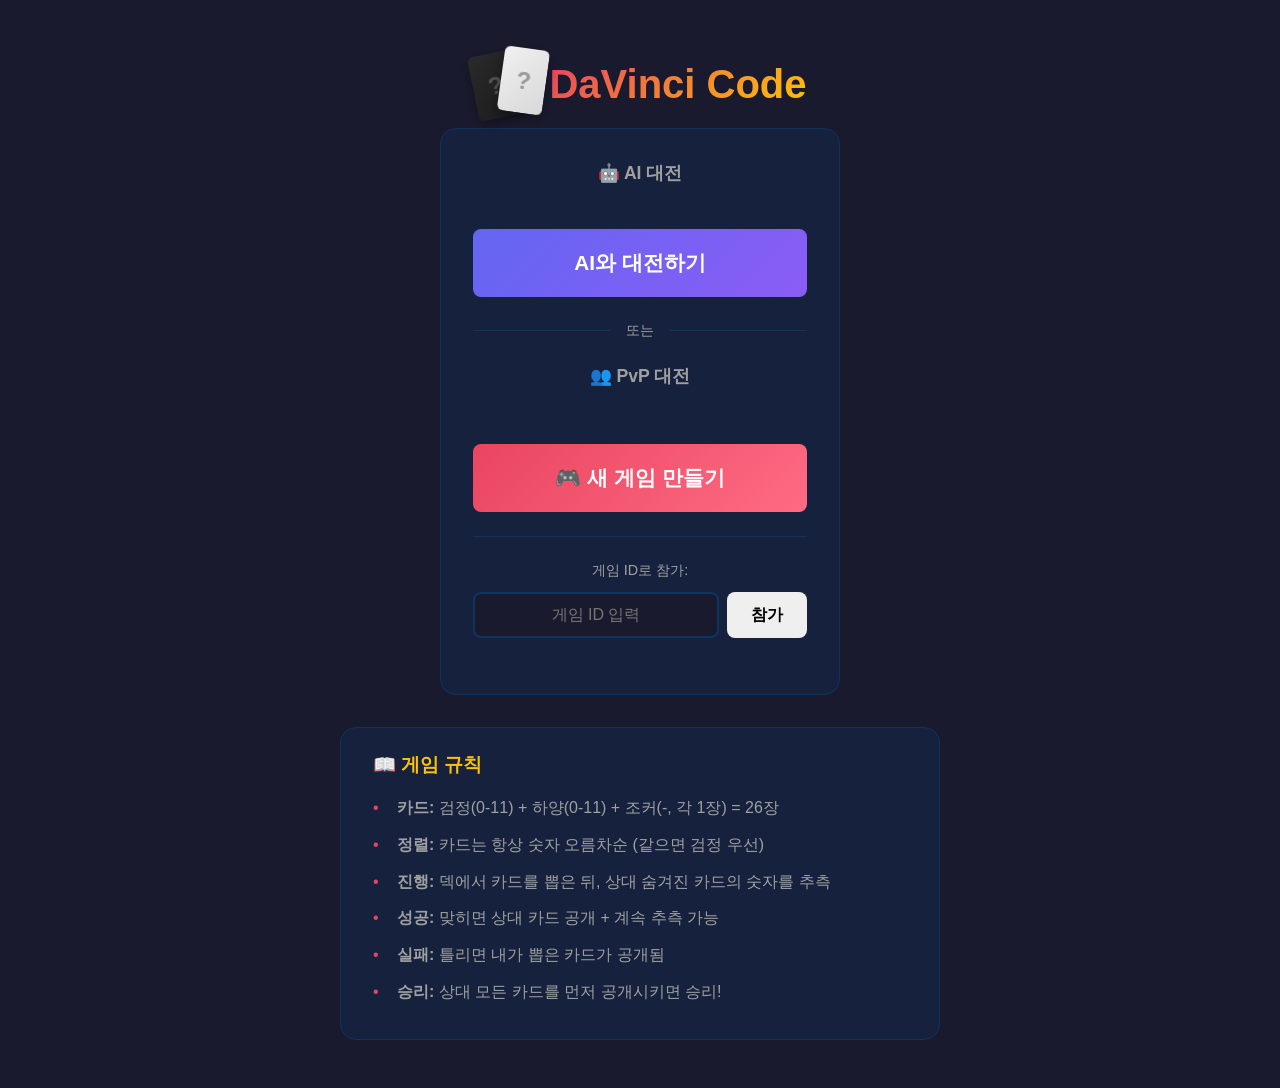
<file: static/index.html>
<!DOCTYPE html>
<html lang="ko">
<head>
    <meta charset="UTF-8">
    <meta name="viewport" content="width=device-width, initial-scale=1.0">
    <title>DaVinci Code</title>
    <link rel="stylesheet" href="/static/style.css?v=8">
</head>
<body>
    <div id="app">
        <!-- 시작 화면 -->
        <div id="start-screen" class="screen">
            <div class="title-area">
                <div class="title-cards">
                    <div class="title-card title-card-black" id="title-card-black">
                        <div class="card-inner">
                            <div class="card-back">?</div>
                            <div class="card-front" id="black-card-value">0</div>
                        </div>
                    </div>
                    <div class="title-card title-card-white" id="title-card-white">
                        <div class="card-inner">
                            <div class="card-back">?</div>
                            <div class="card-front" id="white-card-value">0</div>
                        </div>
                    </div>
                </div>
                <h1>DaVinci Code</h1>
            </div>
            
            <div class="start-options">
                <!-- AI 대전 섹션 -->
                <div class="option-group ai-options">
                    <h2>🤖 AI 대전</h2>
                    <button id="play-vs-ai-btn" class="btn-primary btn-large">AI와 대전하기</button>
                </div>
                
                <div class="option-divider">
                    <span>또는</span>
                </div>
                
                <!-- PvP 섹션 -->
                <div class="option-group pvp-options">
                    <h2>👥 PvP 대전</h2>
                    <button id="create-game-btn" class="btn-primary btn-large">🎮 새 게임 만들기</button>
                    <div class="join-section">
                        <p>게임 ID로 참가:</p>
                        <div class="join-input-group">
                            <input type="text" id="game-id-input" placeholder="게임 ID 입력" maxlength="8">
                            <button id="join-game-btn" class="btn-secondary">참가</button>
                        </div>
                    </div>
                </div>
            </div>
            
            <div class="rules">
                <h3>📖 게임 규칙</h3>
                <ul>
                    <li><strong>카드:</strong> 검정(0-11) + 하양(0-11) + 조커(-, 각 1장) = 26장</li>
                    <li><strong>정렬:</strong> 카드는 항상 숫자 오름차순 (같으면 검정 우선)</li>
                    <li><strong>진행:</strong> 덱에서 카드를 뽑은 뒤, 상대 숨겨진 카드의 숫자를 추측</li>
                    <li><strong>성공:</strong> 맞히면 상대 카드 공개 + 계속 추측 가능</li>
                    <li><strong>실패:</strong> 틀리면 내가 뽑은 카드가 공개됨</li>
                    <li><strong>승리:</strong> 상대 모든 카드를 먼저 공개시키면 승리!</li>
                </ul>
            </div>
        </div>
        
        <!-- 로비/대기 화면 -->
        <div id="lobby-screen" class="screen hidden">
            <div class="lobby-content">
                <h2>🎮 게임 대기 중...</h2>
                <div id="waiting-message" class="waiting-box">
                    <p>상대방을 기다리고 있습니다.</p>
                    <p>게임 ID: <strong id="waiting-game-id">-</strong></p>
                    <p class="hint">이 ID를 상대방에게 공유하세요!</p>
                </div>
                <div class="loading">
                    <span class="spinner"></span>
                </div>
                <button id="cancel-wait-btn" class="btn-secondary">취소</button>
            </div>
        </div>
        
        <!-- 게임 화면 -->
        <div id="game-screen" class="screen hidden">
            <!-- 상태 표시줄 -->
            <div class="status-bar hidden">
                <div class="status-item">
                    <span class="label">페이즈:</span>
                    <span id="phase" class="value phase-badge">-</span>
                </div>
            </div>
            
            <!-- 메시지 영역 -->
            <div id="message-area">
                <div id="message">게임을 시작하세요</div>
            </div>
            
            <!-- 상대방 손패 (상단) -->
            <div class="hand-area opponent-area">
                <h3>🎭 상대방 <span class="card-count"></span></h3>
                <div id="opponent-hand" class="hand"></div>
            </div>
            
            <!-- 중앙 영역: 액션 + 로그 -->
            <div class="middle-area">
                <!-- 액션 영역 -->
                <div id="action-area" class="hidden">
                    <!-- DRAW 액션 -->
                    <div id="draw-action" class="action-panel hidden">
                        <h4>🃏 카드 뽑기</h4>
                        <p class="action-hint">덱에서 원하는 색상의 카드를 클릭하세요</p>
                        <div id="deck-cards" class="deck-cards">
                            <!-- JS에서 카드 생성 -->
                        </div>
                    </div>
                    
                    <!-- JOKER 위치 선택 -->
                    <div id="joker-place-action" class="action-panel hidden">
                        <h4>🃏 조커 위치 선택</h4>
                        <p class="action-hint">조커를 놓을 위치를 클릭하세요 (카드 사이의 슬롯)</p>
                        <div id="joker-slots" class="joker-slots">
                            <!-- JS에서 슬롯 생성 -->
                        </div>
                    </div>
                    
                    <!-- 카드 배치 위치 선택 -->
                    <div id="place-action" class="action-panel hidden">
                        <h4>📍 카드 배치 위치 선택</h4>
                        <p class="action-hint">카드를 놓을 위치를 클릭하세요</p>
                        <div id="place-slots" class="place-slots">
                            <!-- JS에서 슬롯 생성 -->
                        </div>
                    </div>
                    
                    <!-- GUESS 액션 -->
                    <div id="guess-action" class="action-panel hidden">
                        <h4>🔮 카드 추측하기</h4>
                        <p class="action-hint">상대 카드를 클릭하여 선택 후 숫자를 맞춰보세요</p>
                        <div class="guess-inputs">
                            <div class="input-group">
                                <label for="guess-value">숫자:</label>
                                <select id="guess-value"></select>
                            </div>
                            <button id="guess-btn" class="btn-primary" type="button">🎯 추측!</button>
                        </div>
                    </div>
                    
                    <!-- DECISION 액션 -->
                    <div id="decision-action" class="action-panel hidden">
                        <h4>🤔 계속할까요?</h4>
                        <p class="action-hint">맞았습니다! 계속 추측하시겠습니까?</p>
                        <div class="action-buttons">
                            <button id="decision-continue" class="btn-success" type="button">
                                ✅ 계속 추측
                            </button>
                            <button id="decision-stop" class="btn-warning" type="button">
                                🛑 턴 종료
                            </button>
                        </div>
                    </div>
                    
                    <!-- 상대방 턴 표시 -->
                    <div id="waiting-turn" class="action-panel hidden">
                        <h4>🎭 상대방 차례</h4>
                        <div class="loading">
                            <span class="spinner"></span>
                            <span>상대방이 행동 중입니다...</span>
                        </div>
                    </div>
                </div>
            </div>
            
            <!-- 플레이어 손패 (하단) -->
            <div class="hand-area player-area">
                <h3>👤 나 <span class="card-count"></span></h3>
                <div id="player-hand" class="hand"></div>
            </div>
            
            <!-- 게임 종료 오버레이 -->
            <div id="game-over-overlay" class="overlay hidden">
                <div class="overlay-content">
                    <h2 id="game-over-title">게임 종료</h2>
                    <p id="game-over-message">결과</p>
                    <button id="new-game-btn" class="btn-primary" type="button">🔄 새 게임</button>
                </div>
            </div>

        </div>
    </div>
    <script src="/static/game.js?v=14"></script>
</body>
</html>
</file>
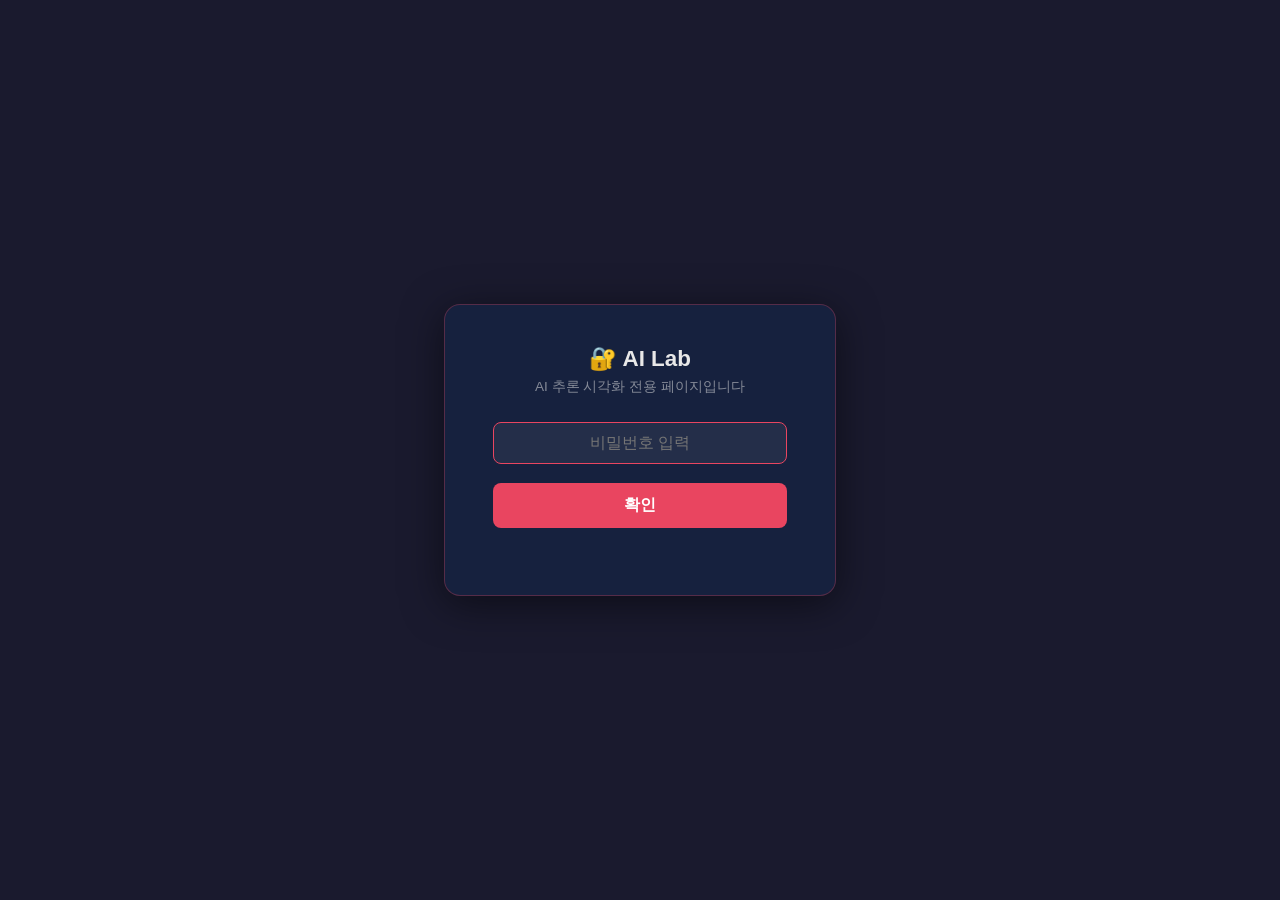
<file: static/ai_game.html>
<!DOCTYPE html>
<html lang="ko">
<head>
    <meta charset="UTF-8">
    <meta name="viewport" content="width=device-width, initial-scale=1.0">
    <title>DaVinci Code — AI Lab</title>
    <link rel="stylesheet" href="/static/style.css?v=8">
    <link rel="stylesheet" href="/static/ai_game.css?v=4">
</head>
<body>

    <!-- 비밀번호 게이트 -->
    <div id="password-gate">
        <div class="password-gate-card">
            <h2>🔐 AI Lab</h2>
            <p>AI 추론 시각화 전용 페이지입니다</p>
            <input
                type="password"
                id="gate-password-input"
                placeholder="비밀번호 입력"
                autocomplete="off"
            >
            <button id="gate-confirm-btn">확인</button>
            <div id="gate-error-msg"></div>
        </div>
    </div>

    <!-- 게임 본체 (비번 확인 전까지 렌더링하지 않음) -->
    <div id="app" class="hidden">
        <!-- 시작 화면 -->
        <div id="start-screen" class="screen">
            <div class="title-area">
                <div class="title-cards">
                    <div class="title-card title-card-black" id="title-card-black">
                        <div class="card-inner">
                            <div class="card-back">?</div>
                            <div class="card-front" id="black-card-value">0</div>
                        </div>
                    </div>
                    <div class="title-card title-card-white" id="title-card-white">
                        <div class="card-inner">
                            <div class="card-back">?</div>
                            <div class="card-front" id="white-card-value">0</div>
                        </div>
                    </div>
                </div>
                <h1>DaVinci Code</h1>
            </div>
            
            <div class="start-options">
                <!-- AI 대전 섹션 -->
                <div class="option-group ai-options">
                    <h2>🤖 AI 대전</h2>
                    <button id="play-vs-ai-btn" class="btn-primary btn-large">AI와 대전하기</button>
                </div>
                
                <div class="option-divider">
                    <span>또는</span>
                </div>
                
                <!-- PvP 섹션 -->
                <div class="option-group pvp-options">
                    <h2>👥 PvP 대전</h2>
                    <button id="create-game-btn" class="btn-primary btn-large">🎮 새 게임 만들기</button>
                    <div class="join-section">
                        <p>게임 ID로 참가:</p>
                        <div class="join-input-group">
                            <input type="text" id="game-id-input" placeholder="게임 ID 입력" maxlength="8">
                            <button id="join-game-btn" class="btn-secondary">참가</button>
                        </div>
                    </div>
                </div>
            </div>
            
            <div class="rules">
                <h3>📖 게임 규칙</h3>
                <ul>
                    <li><strong>카드:</strong> 검정(0-11) + 하양(0-11) + 조커(-, 각 1장) = 26장</li>
                    <li><strong>정렬:</strong> 카드는 항상 숫자 오름차순 (같으면 검정 우선)</li>
                    <li><strong>진행:</strong> 덱에서 카드를 뽑은 뒤, 상대 숨겨진 카드의 숫자를 추측</li>
                    <li><strong>성공:</strong> 맞히면 상대 카드 공개 + 계속 추측 가능</li>
                    <li><strong>실패:</strong> 틀리면 내가 뽑은 카드가 공개됨</li>
                    <li><strong>승리:</strong> 상대 모든 카드를 먼저 공개시키면 승리!</li>
                </ul>
            </div>
        </div>
        
        <!-- 로비/대기 화면 -->
        <div id="lobby-screen" class="screen hidden">
            <div class="lobby-content">
                <h2>🎮 게임 대기 중...</h2>
                <div id="waiting-message" class="waiting-box">
                    <p>상대방을 기다리고 있습니다.</p>
                    <p>게임 ID: <strong id="waiting-game-id">-</strong></p>
                    <p class="hint">이 ID를 상대방에게 공유하세요!</p>
                </div>
                <div class="loading">
                    <span class="spinner"></span>
                </div>
                <button id="cancel-wait-btn" class="btn-secondary">취소</button>
            </div>
        </div>
        
        <!-- 게임 화면 -->
        <div id="game-screen" class="screen hidden">
            <!-- 상태 표시줄 -->
            <div class="status-bar hidden">
                <div class="status-item">
                    <span class="label">페이즈:</span>
                    <span id="phase" class="value phase-badge">-</span>
                </div>
            </div>
            
            <!-- 메시지 영역 -->
            <div id="message-area">
                <div id="message">게임을 시작하세요</div>
            </div>
            
            <!-- 상대방 손패 (상단) -->
            <div class="hand-area opponent-area">
                <h3>🎭 상대방 <span class="card-count"></span></h3>
                <div id="opponent-hand" class="hand"></div>
            </div>
            
            <!-- 중앙 영역: 액션 + 로그 -->
            <div class="middle-area">
                <!-- 액션 영역 -->
                <div id="action-area" class="hidden">
                    <!-- DRAW 액션 -->
                    <div id="draw-action" class="action-panel hidden">
                        <h4>🃏 카드 뽑기</h4>
                        <p class="action-hint">덱에서 원하는 색상의 카드를 클릭하세요</p>
                        <div id="deck-cards" class="deck-cards">
                            <!-- JS에서 카드 생성 -->
                        </div>
                    </div>
                    
                    <!-- JOKER 위치 선택 -->
                    <div id="joker-place-action" class="action-panel hidden">
                        <h4>🃏 조커 위치 선택</h4>
                        <p class="action-hint">조커를 놓을 위치를 클릭하세요 (카드 사이의 슬롯)</p>
                        <div id="joker-slots" class="joker-slots">
                            <!-- JS에서 슬롯 생성 -->
                        </div>
                    </div>
                    
                    <!-- 카드 배치 위치 선택 -->
                    <div id="place-action" class="action-panel hidden">
                        <h4>📍 카드 배치 위치 선택</h4>
                        <p class="action-hint">카드를 놓을 위치를 클릭하세요</p>
                        <div id="place-slots" class="place-slots">
                            <!-- JS에서 슬롯 생성 -->
                        </div>
                    </div>
                    
                    <!-- GUESS 액션 -->
                    <div id="guess-action" class="action-panel hidden">
                        <h4>🔮 카드 추측하기</h4>
                        <p class="action-hint">상대 카드를 클릭하여 선택 후 숫자를 맞춰보세요</p>
                        <div class="guess-inputs">
                            <div class="input-group">
                                <label for="guess-value">숫자:</label>
                                <select id="guess-value"></select>
                            </div>
                            <button id="guess-btn" class="btn-primary" type="button">🎯 추측!</button>
                        </div>
                    </div>
                    
                    <!-- DECISION 액션 -->
                    <div id="decision-action" class="action-panel hidden">
                        <h4>🤔 계속할까요?</h4>
                        <p class="action-hint">맞았습니다! 계속 추측하시겠습니까?</p>
                        <div class="action-buttons">
                            <button id="decision-continue" class="btn-success" type="button">
                                ✅ 계속 추측
                            </button>
                            <button id="decision-stop" class="btn-warning" type="button">
                                🛑 턴 종료
                            </button>
                        </div>
                    </div>
                    
                    <!-- 상대방 턴 표시 -->
                    <div id="waiting-turn" class="action-panel hidden">
                        <h4>🎭 상대방 차례</h4>
                        <div class="loading">
                            <span class="spinner"></span>
                            <span>상대방이 행동 중입니다...</span>
                        </div>
                    </div>
                </div>
            </div>
            
            <!-- 플레이어 손패 (하단) -->
            <div class="hand-area player-area">
                <h3>👤 나 <span class="card-count"></span></h3>
                <div id="player-hand" class="hand"></div>
            </div>
            
            <!-- 게임 종료 오버레이 -->
            <div id="game-over-overlay" class="overlay hidden">
                <div class="overlay-content">
                    <h2 id="game-over-title">게임 종료</h2>
                    <p id="game-over-message">결과</p>
                    <button id="new-game-btn" class="btn-primary" type="button">🔄 새 게임</button>
                </div>
            </div>

            </div>
        </div>
    </div>

    <!-- AI 추론 사이드 패널 (AI 시점 렌더링) -->
    <div id="ai-reasoning-panel" class="hidden">
        <div class="ai-panel-header">
            <span class="ai-brain-icon">🧠</span>
            <span id="ai-panel-title">AI 추론 시점</span>
        </div>
        <div class="ai-panel-body">
            <div class="ai-panel-section">
                <div class="ai-panel-section-label">🤖 AI 자신의 패 (실제 값)</div>
                <div id="ai-panel-ai-hand" class="ai-mini-hand"></div>
            </div>
            <div class="ai-panel-divider"></div>
            <div class="ai-panel-section">
                <div class="ai-panel-section-label-row">
                    <span>👤 상대 패 (AI 시점)</span>
                    <button id="ai-panel-reveal-toggle" type="button">실제 값 보기</button>
                </div>
                <div id="ai-panel-human-hand" class="ai-mini-hand"></div>
            </div>
            <div class="ai-panel-divider"></div>
            <div class="ai-panel-conclusion" id="ai-panel-conclusion"></div>
            <div class="ai-panel-section">
                <div class="ai-panel-section-label">📊 어텐션 스코어</div>
                <div id="ai-panel-scores" class="ai-panel-scores"></div>
            </div>
        </div>
        <div class="ai-panel-footer">
            <button id="ai-reasoning-confirm-btn" type="button">확인</button>
        </div>
    </div>

    <script src="/static/ai_game.js?v=4"></script>
</body>
</html>
</file>
<file: static/style.css>
/* Da Vinci Code Game - CSS */

* {
    margin: 0;
    padding: 0;
    box-sizing: border-box;
}

:root {
    --bg-color: #1a1a2e;
    --bg-secondary: #16213e;
    --bg-tertiary: #0f3460;
    --text-color: #e8e8e8;
    --text-secondary: #a0a0a0;
    --accent-color: #e94560;
    --success-color: #4ecca3;
    --warning-color: #ffc107;
    --info-color: #6366f1;
    --card-black: #2c2c2c;
    --card-white: #f0f0f0;
    --card-border: #888;
}

body {
    font-family: 'Segoe UI', Tahoma, Geneva, Verdana, sans-serif;
    background: var(--bg-color);
    color: var(--text-color);
    min-height: 100vh;
}

#app {
    max-width: 1000px;
    margin: 0 auto;
    padding: 1rem;
}

/* ============== 공통 스타일 ============== */

.hidden {
    display: none !important;
}

.screen {
    animation: fadeIn 0.3s ease;
}

@keyframes fadeIn {
    from { opacity: 0; transform: translateY(10px); }
    to { opacity: 1; transform: translateY(0); }
}

h1, h2, h3, h4 {
    color: var(--text-color);
}

/* 버튼 */
button {
    cursor: pointer;
    border: none;
    border-radius: 8px;
    padding: 0.75rem 1.5rem;
    font-size: 1rem;
    font-weight: 600;
    transition: all 0.2s ease;
}

button:hover:not(:disabled) {
    transform: translateY(-2px);
    box-shadow: 0 4px 12px rgba(0, 0, 0, 0.3);
}

button:active:not(:disabled) {
    transform: translateY(0);
}

button:disabled {
    opacity: 0.4;
    cursor: not-allowed;
    transform: none;
}

.btn-primary {
    background: linear-gradient(135deg, var(--accent-color), #ff6b83);
    color: white;
}

.btn-primary:hover:not(:disabled) {
    box-shadow: 0 4px 15px rgba(233, 69, 96, 0.5);
}

.btn-success {
    background: linear-gradient(135deg, var(--success-color), #6ee7b7);
    color: #1a1a2e;
}

.btn-warning {
    background: linear-gradient(135deg, var(--warning-color), #fde68a);
    color: #1a1a2e;
}

.btn-black {
    background: linear-gradient(145deg, #3c3c3c, #1a1a1a);
    color: white;
    border: 2px solid #555;
}

.btn-black:hover:not(:disabled) {
    background: linear-gradient(145deg, #4a4a4a, #2a2a2a);
}

.btn-white {
    background: linear-gradient(145deg, #ffffff, #e0e0e0);
    color: #222;
    border: 2px solid var(--card-border);
}

.btn-white:hover:not(:disabled) {
    background: linear-gradient(145deg, #fff, #f0f0f0);
}

kbd {
    background: var(--bg-tertiary);
    padding: 0.2rem 0.5rem;
    border-radius: 4px;
    font-size: 0.85rem;
    border: 1px solid #555;
}

/* ============== 시작 화면 ============== */

#start-screen {
    text-align: center;
    padding: 2rem 1rem;
}

/* 타이틀 카드 아이콘 */
.title-area {
    display: flex;
    align-items: center;
    justify-content: center;
    gap: 1rem;
}

.title-cards {
    position: relative;
    width: 60px;
    height: 80px;
}

.title-card {
    position: absolute;
    width: 45px;
    height: 65px;
    border-radius: 6px;
    box-shadow: 0 4px 12px rgba(0, 0, 0, 0.4);
    cursor: pointer;
    perspective: 1000px;
}

.title-card .card-inner {
    position: relative;
    width: 100%;
    height: 100%;
    transition: transform 0.6s;
    transform-style: preserve-3d;
}

.title-card.flipped .card-inner {
    transform: rotateY(180deg);
}

.title-card .card-back,
.title-card .card-front {
    position: absolute;
    width: 100%;
    height: 100%;
    border-radius: 6px;
    display: flex;
    align-items: center;
    justify-content: center;
    font-size: 1.5rem;
    font-weight: bold;
    backface-visibility: hidden;
}

.title-card .card-front {
    transform: rotateY(180deg);
}

.title-card-black {
    transform: rotate(-12deg);
    left: 0;
    top: 5px;
    z-index: 1;
}

.title-card-black .card-back,
.title-card-black .card-front {
    background: linear-gradient(135deg, #2a2a2a, #1a1a1a);
    color: #555;
}

.title-card-black .card-front {
    color: #888;
}

.title-card-white {
    transform: rotate(8deg);
    left: 28px;
    top: 0;
    z-index: 2;
}

.title-card-white .card-back,
.title-card-white .card-front {
    background: linear-gradient(135deg, #f0f0f0, #d8d8d8);
    color: #999;
}

.title-card-white .card-front {
    color: #555;
}

.title-card-black.flipped {
    transform: rotate(-12deg);
}

.title-card-white.flipped {
    transform: rotate(8deg);
}

#start-screen h1 {
    font-size: 2.5rem;
    margin-bottom: 0.5rem;
    background: linear-gradient(135deg, var(--accent-color), var(--warning-color));
    -webkit-background-clip: text;
    -webkit-text-fill-color: transparent;
    background-clip: text;
}

#start-screen h2 {
    font-size: 1.1rem;
    color: var(--text-secondary);
    margin-bottom: 2rem;
}

.start-options {
    background: var(--bg-secondary);
    padding: 2rem;
    border-radius: 16px;
    max-width: 400px;
    margin: 0 auto 2rem;
    border: 1px solid var(--bg-tertiary);
}

.option-group {
    margin-bottom: 1.5rem;
}

.option-group h2 {
    font-size: 1.1rem;
    color: var(--text-secondary);
    margin-bottom: 1rem;
    text-align: center;
}

/* AI 옵션 스타일 */
.ai-options {
    display: flex;
    flex-direction: column;
    gap: 0.75rem;
}

.ai-options .btn-primary {
    background: linear-gradient(135deg, #6366f1, #8b5cf6);
}

.ai-options .btn-primary:hover:not(:disabled) {
    background: linear-gradient(135deg, #5457e5, #7c4dff);
}

/* 구분선 */
.option-divider {
    display: flex;
    align-items: center;
    gap: 1rem;
    margin: 1.5rem 0;
    color: var(--text-secondary);
    font-size: 0.9rem;
}

.option-divider::before,
.option-divider::after {
    content: '';
    flex: 1;
    height: 1px;
    background: var(--bg-tertiary);
}

/* PvP 옵션 스타일 */
.pvp-options {
    display: flex;
    flex-direction: column;
    gap: 1.5rem;
}

.btn-large {
    padding: 1.25rem 2rem;
    font-size: 1.3rem;
}

.join-section {
    border-top: 1px solid var(--bg-tertiary);
    padding-top: 1.5rem;
}

.join-section p {
    color: var(--text-secondary);
    margin-bottom: 0.75rem;
    font-size: 0.9rem;
}

.join-input-group {
    display: flex;
    gap: 0.5rem;
}

.join-input-group input {
    flex: 1;
    padding: 0.75rem 1rem;
    border: 2px solid var(--bg-tertiary);
    border-radius: 8px;
    background: var(--bg-color);
    color: var(--text-color);
    font-size: 1rem;
    text-transform: uppercase;
    letter-spacing: 2px;
    text-align: center;
}

.join-input-group input:focus {
    outline: none;
    border-color: var(--accent-color);
}

.join-input-group input::placeholder {
    text-transform: none;
    letter-spacing: normal;
}

/* 로비/대기 화면 */
#lobby-screen {
    display: flex;
    align-items: center;
    justify-content: center;
    min-height: 80vh;
}

.lobby-content {
    text-align: center;
    background: var(--bg-secondary);
    padding: 3rem;
    border-radius: 20px;
    border: 1px solid var(--bg-tertiary);
}

.lobby-content h2 {
    margin-bottom: 2rem;
    color: var(--warning-color);
}

.waiting-box {
    background: var(--bg-color);
    padding: 2rem;
    border-radius: 12px;
    margin-bottom: 2rem;
}

.waiting-box p {
    margin-bottom: 0.5rem;
}

.waiting-box strong {
    font-size: 1.5rem;
    color: var(--accent-color);
    letter-spacing: 3px;
    font-family: monospace;
}

.waiting-box .hint {
    color: var(--text-secondary);
    font-size: 0.9rem;
    margin-top: 1rem;
}

.option-group > label {
    display: block;
    margin-bottom: 0.75rem;
    font-weight: 600;
    color: var(--text-secondary);
}

.radio-group {
    display: flex;
    gap: 1rem;
    justify-content: center;
}

.radio-label {
    display: flex;
    align-items: center;
    gap: 0.5rem;
    cursor: pointer;
    padding: 0.75rem 1.25rem;
    background: var(--bg-tertiary);
    border-radius: 8px;
    transition: all 0.2s;
    border: 2px solid transparent;
}

.radio-label:hover {
    background: #1a4a7a;
}

.radio-label:has(input:checked) {
    border-color: var(--accent-color);
    background: rgba(233, 69, 96, 0.1);
}

.radio-label input[type="radio"] {
    accent-color: var(--accent-color);
    width: 18px;
    height: 18px;
}

#start-btn {
    width: 100%;
    padding: 1rem;
    font-size: 1.25rem;
}

.rules {
    background: var(--bg-secondary);
    padding: 1.5rem 2rem;
    border-radius: 16px;
    max-width: 600px;
    margin: 0 auto;
    text-align: left;
    border: 1px solid var(--bg-tertiary);
}

.rules h3 {
    margin-bottom: 1rem;
    color: var(--warning-color);
}

.rules ul {
    list-style: none;
    line-height: 1.8;
    color: var(--text-secondary);
}

.rules li {
    margin-bottom: 0.5rem;
    padding-left: 1.5rem;
    position: relative;
}

.rules li::before {
    content: "•";
    position: absolute;
    left: 0;
    color: var(--accent-color);
}

.shortcuts {
    margin-top: 1.5rem;
    padding-top: 1rem;
    border-top: 1px solid var(--bg-tertiary);
}

.shortcuts h4 {
    font-size: 0.9rem;
    color: var(--info-color);
    margin-bottom: 0.5rem;
}

.shortcuts p {
    font-size: 0.85rem;
    color: var(--text-secondary);
    margin-bottom: 0.25rem;
}

/* ============== 게임 화면 ============== */

#game-screen {
    display: flex;
    flex-direction: column;
    gap: 0.75rem;
    min-height: calc(100vh - 2rem);
}

/* 상태 표시줄 */
.status-bar {
    display: flex;
    flex-wrap: wrap;
    gap: 1rem;
    background: var(--bg-secondary);
    padding: 0.75rem 1rem;
    border-radius: 12px;
    border: 1px solid var(--bg-tertiary);
}

.status-item {
    display: flex;
    align-items: center;
    gap: 0.5rem;
}

.status-item .label {
    color: var(--text-secondary);
    font-size: 0.85rem;
}

.status-item .value {
    font-weight: 600;
}

.phase-badge {
    background: var(--info-color);
    color: white;
    padding: 0.2rem 0.6rem;
    border-radius: 4px;
    font-size: 0.85rem;
}

.deck-status {
    margin-left: auto;
    gap: 1rem;
}

.black-text {
    color: #999;
    font-weight: 600;
}

.white-text {
    color: #ddd;
    font-weight: 600;
}

/* 메시지 영역 */
#message-area {
    background: var(--bg-tertiary);
    padding: 1rem 1.5rem;
    border-radius: 12px;
    text-align: center;
    min-height: 50px;
    display: flex;
    align-items: center;
    justify-content: center;
    border: 1px solid rgba(255, 255, 255, 0.1);
}

#message-area.flash {
    animation: messageFlash 0.5s ease;
}

@keyframes messageFlash {
    0%, 100% { background: var(--bg-tertiary); }
    50% { background: rgba(99, 102, 241, 0.3); }
}

#message {
    font-size: 1.1rem;
    line-height: 1.4;
}

/* 손패 영역 */
.hand-area {
    background: var(--bg-secondary);
    padding: 1rem;
    border-radius: 12px;
    border: 1px solid var(--bg-tertiary);
}

.hand-area h3 {
    margin-bottom: 0.75rem;
    font-size: 1rem;
    color: var(--text-secondary);
    display: flex;
    align-items: center;
    gap: 0.5rem;
}

.opponent-area {
    border-left: 4px solid var(--accent-color);
}

.player-area {
    border-left: 4px solid var(--success-color);
}

.hand {
    display: flex;
    flex-wrap: wrap;
    gap: 0.5rem;
    justify-content: center;
    min-height: 90px;
    padding: 0.5rem;
}

/* 카드 스타일 */
.card {
    width: 55px;
    height: 80px;
    border-radius: 8px;
    display: flex;
    flex-direction: column;
    align-items: center;
    justify-content: center;
    font-size: 1.5rem;
    font-weight: bold;
    position: relative;
    transition: all 0.2s ease;
    box-shadow: 0 2px 8px rgba(0, 0, 0, 0.3);
}

.card-black {
    background: linear-gradient(145deg, #3c3c3c, #1a1a1a);
    color: white;
    border-color: linear-gradient(145deg, #3c3c3c, #1a1a1a);
}

.card-white {
    background: linear-gradient(145deg, #ffffff, #d8d8d8);
    color: #222;
    border-color: linear-gradient(145deg, #ffffff, #d8d8d8);
}

.card .position {
    position: absolute;
    top: 3px;
    left: 5px;
    font-size: 0.6rem;
    opacity: 0.6;
    font-weight: normal;
}

.card .value {
    font-size: 1.4rem;
}

/* 숨겨진 카드 */
.card.hidden-card {
    cursor: default;
}

.card.hidden-card.card-black {
    background: repeating-linear-gradient(
        45deg,
        #2a2a2a,
        #2a2a2a 5px,
        #1a1a1a 5px,
        #1a1a1a 10px
    );
}

.card.hidden-card.card-white {
    background: repeating-linear-gradient(
        45deg,
        #e0e0e0,
        #e0e0e0 5px,
        #c8c8c8 5px,
        #c8c8c8 10px
    );
}

.card.hidden-card .value {
    font-size: 1.8rem;
    opacity: 0.5;
}

/* 공개된 카드 */
.card.revealed {
    border: 3px solid var(--accent-color) !important;
    box-shadow: 0 0 15px rgba(233, 69, 96, 0.8), 0 0 30px rgba(233, 69, 96, 0.4) !important;
}

/* 클릭 가능한 카드 */
.card.clickable {
    cursor: pointer;
}

.card.clickable:hover {
    transform: translateY(-5px) scale(1.05);
    box-shadow: 0 8px 20px rgba(233, 69, 96, 0.4);
    border-color: var(--accent-color);
}

.card.selected {
    transform: translateY(-5px);
    border: 3px solid var(--warning-color) !important;
    box-shadow: 0 8px 20px rgba(255, 193, 7, 0.5);
}

/* 새 카드 애니메이션 */
.card.new-card {
    animation: newCardPulse 0.5s ease infinite;
    border-color: var(--info-color);
}

@keyframes newCardPulse {
    0%, 100% { 
        box-shadow: 0 0 10px rgba(99, 102, 241, 0.5);
        transform: scale(1);
    }
    50% { 
        box-shadow: 0 0 20px rgba(99, 102, 241, 0.8);
        transform: scale(1.05);
    }
}

/* 추측 성공 */
.card.guess-success {
    animation: guessSuccess 0.5s ease;
    border-color: var(--success-color);
}

@keyframes guessSuccess {
    0%, 100% { 
        box-shadow: 0 0 10px rgba(78, 204, 163, 0.5);
    }
    50% { 
        box-shadow: 0 0 30px rgba(78, 204, 163, 1);
        transform: scale(1.1);
    }
}

/* 추측 실패 */
.card.guess-fail {
    animation: guessFail 0.5s ease;
    border-color: var(--accent-color);
}

@keyframes guessFail {
    0%, 100% { 
        box-shadow: 0 0 10px rgba(233, 69, 96, 0.5);
    }
    25%, 75% {
        transform: translateX(-5px);
    }
    50% { 
        box-shadow: 0 0 30px rgba(233, 69, 96, 1);
        transform: translateX(5px);
    }
}

/* 중앙 영역 */
.middle-area {
    display: flex;
    gap: 1rem;
    min-height: 180px;
}

/* 액션 영역 */
#action-area {
    flex: 1;
    display: flex;
    align-items: center;
    justify-content: center;
}

.action-panel {
    background: var(--bg-secondary);
    padding: 1.5rem;
    border-radius: 16px;
    text-align: center;
    width: 100%;
    min-height: 200px;
    border: 2px solid var(--bg-tertiary);
    display: flex;
    flex-direction: column;
    justify-content: center;
}

.action-panel h4 {
    margin-bottom: 0.5rem;
    font-size: 1.1rem;
    color: var(--warning-color);
}

.action-hint {
    color: var(--text-secondary);
    font-size: 0.9rem;
    margin-bottom: 1rem;
}

/* 덱 카드 영역 */
.deck-cards {
    display: flex;
    flex-wrap: wrap;
    gap: 8px;
    justify-content: center;
    padding: 1rem;
    background: rgba(0, 0, 0, 0.2);
    border-radius: 12px;
    max-width: 540px;  /* 9개씩 한 줄 (45px * 9 + gap * 8 + padding) */
    margin: 0 auto;
}

.deck-card {
    width: 45px;
    height: 65px;
    border-radius: 6px;
    display: flex;
    align-items: center;
    justify-content: center;
    cursor: pointer;
    transition: all 0.2s ease;
    box-shadow: 0 2px 6px rgba(0, 0, 0, 0.3);
}

.deck-card-black {
    background: repeating-linear-gradient(
        45deg,
        #2a2a2a,
        #2a2a2a 4px,
        #1a1a1a 4px,
        #1a1a1a 8px
    );
}

.deck-card-white {
    background: repeating-linear-gradient(
        45deg,
        #e8e8e8,
        #e8e8e8 4px,
        #d0d0d0 4px,
        #d0d0d0 8px
    );
}

.deck-card-back {
    font-size: 1.2rem;
    font-weight: bold;
    opacity: 0.5;
}

.deck-card-black .deck-card-back {
    color: #666;
}

.deck-card-white .deck-card-back {
    color: #888;
}

.deck-card:hover {
    transform: translateY(-8px) scale(1.1);
    box-shadow: 0 8px 20px rgba(0, 0, 0, 0.5);
    z-index: 10;
}

.deck-card-black:hover {
    border: 2px solid #666;
    box-shadow: 0 8px 20px rgba(50, 50, 50, 0.8);
}

.deck-card-white:hover {
    border: 2px solid #aaa;
    box-shadow: 0 8px 20px rgba(200, 200, 200, 0.8);
}

.action-buttons {
    display: flex;
    gap: 1rem;
    justify-content: center;
    flex-wrap: wrap;
}

.action-buttons button {
    min-width: 140px;
    padding: 1rem 1.5rem;
}

.guess-inputs {
    display: flex;
    gap: 0.75rem;
    align-items: center;
    justify-content: center;
    flex-wrap: wrap;
}

.input-group {
    display: flex;
    align-items: center;
    gap: 0.5rem;
}

.input-group label {
    color: var(--text-secondary);
    font-size: 0.9rem;
}

/* 선택된 카드 표시 */
.selected-card-display {
    padding: 0.6rem 1rem;
    border-radius: 8px;
    border: 2px solid var(--card-border);
    background: var(--bg-tertiary);
    color: var(--text-secondary);
    font-size: 1rem;
    min-width: 120px;
    text-align: center;
    display: inline-block;
}

.selected-card-display.has-selection {
    border-color: var(--accent-color);
    color: var(--accent-color);
    background: rgba(78, 204, 163, 0.1);
    font-weight: 600;
}

.input-group select {
    padding: 0.6rem 1rem;
    border-radius: 8px;
    border: 2px solid var(--card-border);
    background: var(--bg-tertiary);
    color: var(--text-color);
    font-size: 1rem;
    min-width: 110px;
    cursor: pointer;
}

.input-group select:focus {
    outline: none;
    border-color: var(--accent-color);
}

#guess-btn {
    padding: 0.6rem 1.5rem;
}

/* 상대방 턴 */
#ai-turn {
    border-color: var(--info-color);
}

#ai-turn h4 {
    color: var(--info-color);
}

.loading {
    display: flex;
    align-items: center;
    justify-content: center;
    gap: 0.75rem;
    color: var(--text-secondary);
    padding: 1rem;
}

.spinner {
    width: 24px;
    height: 24px;
    border: 3px solid var(--bg-tertiary);
    border-top-color: var(--info-color);
    border-radius: 50%;
    animation: spin 1s linear infinite;
}

@keyframes spin {
    to { transform: rotate(360deg); }
}

/* 로그 영역 */
.log-area {
    width: 250px;
    background: var(--bg-secondary);
    border-radius: 12px;
    padding: 1rem;
    border: 1px solid var(--bg-tertiary);
    display: flex;
    flex-direction: column;
}

.log-area h4 {
    font-size: 0.9rem;
    color: var(--text-secondary);
    margin-bottom: 0.75rem;
}

#action-log {
    list-style: none;
    font-size: 0.85rem;
    color: var(--text-secondary);
    overflow-y: auto;
    flex: 1;
    max-height: 120px;
}

#action-log li {
    padding: 0.3rem 0;
    border-bottom: 1px solid rgba(255, 255, 255, 0.05);
}

#action-log li:last-child {
    border-bottom: none;
    color: var(--text-color);
}

/* 게임 종료 오버레이 */
.overlay {
    position: fixed;
    top: 0;
    left: 0;
    right: 0;
    bottom: 0;
    background: rgba(0, 0, 0, 0.85);
    display: flex;
    align-items: center;
    justify-content: center;
    z-index: 100;
}

.overlay-content {
    background: var(--bg-secondary);
    padding: 3rem;
    border-radius: 24px;
    text-align: center;
    max-width: 400px;
    animation: scaleIn 0.3s ease;
    border: 2px solid var(--bg-tertiary);
}

@keyframes scaleIn {
    from { transform: scale(0.8); opacity: 0; }
    to { transform: scale(1); opacity: 1; }
}

#game-over-title {
    font-size: 2.5rem;
    margin-bottom: 1rem;
}

#game-over-message {
    font-size: 1.1rem;
    color: var(--text-secondary);
    margin-bottom: 2rem;
    line-height: 1.5;
}

.overlay-content .btn-primary {
    padding: 1rem 2.5rem;
    font-size: 1.1rem;
}

/* ============== 반응형 ============== */

@media (max-width: 768px) {
    #start-screen h1 {
        font-size: 2rem;
    }
    
    .card {
        width: 45px;
        height: 65px;
        font-size: 1.2rem;
    }
    
    .card .value {
        font-size: 1.1rem;
    }
    
    .middle-area {
        flex-direction: column;
    }
    
    .log-area {
        width: 100%;
    }
    
    .action-buttons {
        flex-direction: column;
    }
    
    .action-buttons button {
        width: 100%;
    }
    
    .guess-inputs {
        flex-direction: column;
        align-items: stretch;
    }
    
    .input-group {
        justify-content: space-between;
    }
    
    .input-group select {
        flex: 1;
    }
    
    #guess-btn {
        width: 100%;
        margin-top: 0.5rem;
    }
    
    .status-bar {
        flex-direction: column;
        gap: 0.5rem;
    }
    
    .deck-status {
        margin-left: 0;
    }
}
/* ============== 상대방 액션 팝업 ============== */

.ai-action-popup {
    position: fixed;
    top: 50%;
    left: 50%;
    transform: translate(-50%, -50%);
    background: linear-gradient(135deg, #1e3a5f, #16213e);
    border: 3px solid var(--info-color);
    border-radius: 16px;
    padding: 1.5rem 2.5rem;
    z-index: 1000;
    font-size: 1.4rem;
    font-weight: bold;
    color: #fff;
    text-align: center;
    box-shadow: 0 10px 40px rgba(0, 0, 0, 0.6), 0 0 20px rgba(99, 102, 241, 0.3);
    animation: popupSlideIn 0.4s cubic-bezier(0.34, 1.56, 0.64, 1);
    min-width: 300px;
}

.ai-action-popup .emoji {
    font-size: 2rem;
    margin-right: 0.5rem;
}

.ai-action-popup.fade-out {
    animation: popupFadeOut 0.5s ease forwards;
}

@keyframes popupSlideIn {
    from {
        opacity: 0;
        transform: translate(-50%, -50%) scale(0.5);
    }
    to {
        opacity: 1;
        transform: translate(-50%, -50%) scale(1);
    }
}

@keyframes popupFadeOut {
    to {
        opacity: 0;
        transform: translate(-50%, -50%) scale(0.8);
    }
}

/* 상대방 추측 성공/실패 강조 */
.card.guess-success {
    animation: guessSuccessAnim 2s ease;
}

.card.guess-fail {
    animation: guessFailAnim 2s ease;
}

@keyframes guessSuccessAnim {
    0%, 100% { box-shadow: 0 0 5px rgba(78, 204, 163, 0.3); }
    25%, 75% { box-shadow: 0 0 30px rgba(78, 204, 163, 0.9), 0 0 60px rgba(78, 204, 163, 0.5); transform: scale(1.1); }
}

@keyframes guessFailAnim {
    0%, 100% { box-shadow: 0 0 5px rgba(233, 69, 96, 0.3); }
    25%, 75% { box-shadow: 0 0 30px rgba(233, 69, 96, 0.9), 0 0 60px rgba(233, 69, 96, 0.5); transform: scale(1.05); }
    10%, 30%, 50% { transform: translateX(-5px) scale(1.05); }
    20%, 40% { transform: translateX(5px) scale(1.05); }
}

/* 새 카드 강조 */
.card.new-card {
    animation: newCardAnim 2s ease;
}

@keyframes newCardAnim {
    0% { box-shadow: 0 0 0 rgba(99, 102, 241, 0); transform: scale(0.8); }
    30% { box-shadow: 0 0 30px rgba(99, 102, 241, 0.8); transform: scale(1.15); }
    100% { box-shadow: 0 0 5px rgba(99, 102, 241, 0.3); transform: scale(1); }
}

/* 뽑은 카드 지속 하이라이트 (추측까지 유지) - 흔들림 효과 */
.card.drawn-card {
    box-shadow: 0 0 25px rgba(99, 102, 241, 0.9), 0 0 50px rgba(99, 102, 241, 0.5);
    border: 3px solid #6366f1 !important;
    animation: drawnCardShake 0.5s ease-in-out infinite;
    z-index: 10;
}

@keyframes drawnCardShake {
    0%, 100% { 
        transform: rotate(-2deg) scale(1.05); 
    }
    50% { 
        transform: rotate(2deg) scale(1.05); 
    }
}

/* 틀려서 공개된 카드 (빨간색 테두리) */
.card.newly-revealed {
    box-shadow: 0 0 25px rgba(233, 69, 96, 0.9), 0 0 50px rgba(233, 69, 96, 0.5) !important;
    border: 3px solid var(--accent-color) !important;
    animation: revealedPulse 1s ease-in-out infinite !important;
}

/* AI가 맞게 지목한 카드 (초록색 테두리) */
.card.guessed-correct {
    box-shadow: 0 0 25px rgba(76, 175, 80, 0.9), 0 0 50px rgba(76, 175, 80, 0.5) !important;
    border: 3px solid #4CAF50 !important;
    animation: correctPulse 0.5s ease-in-out infinite !important;
}

@keyframes correctPulse {
    0%, 100% { 
        box-shadow: 0 0 25px rgba(76, 175, 80, 0.9), 0 0 50px rgba(76, 175, 80, 0.5);
    }
    50% { 
        box-shadow: 0 0 35px rgba(76, 175, 80, 1), 0 0 70px rgba(76, 175, 80, 0.7);
    }
}

/* AI가 틀리게 지목한 카드 (노란색 테두리) */
.card.guessed-wrong {
    box-shadow: 0 0 25px rgba(255, 193, 7, 0.9), 0 0 50px rgba(255, 193, 7, 0.5) !important;
    border: 3px solid #FFC107 !important;
    animation: wrongGuessPulse 0.5s ease-in-out infinite !important;
}

@keyframes wrongGuessPulse {
    0%, 100% { 
        box-shadow: 0 0 25px rgba(255, 193, 7, 0.9), 0 0 50px rgba(255, 193, 7, 0.5);
    }
    50% { 
        box-shadow: 0 0 35px rgba(255, 193, 7, 1), 0 0 70px rgba(255, 193, 7, 0.7);
    }
}

/* 내가 틀리게 유추한 상대 카드 (빨간색 진동) */
.card.guess-failed {
    box-shadow: 0 0 25px rgba(233, 69, 96, 0.9), 0 0 50px rgba(233, 69, 96, 0.5) !important;
    border: 3px solid #E94560 !important;
    animation: failShake 0.8s ease-in-out !important;
}

@keyframes failShake {
    0%, 100% { 
        transform: translateX(0);
        box-shadow: 0 0 25px rgba(233, 69, 96, 0.9), 0 0 50px rgba(233, 69, 96, 0.5);
    }
    15%, 45%, 75% { 
        transform: translateX(-8px);
        box-shadow: 0 0 35px rgba(233, 69, 96, 1), 0 0 70px rgba(233, 69, 96, 0.7);
    }
    30%, 60%, 90% { 
        transform: translateX(8px);
        box-shadow: 0 0 35px rgba(233, 69, 96, 1), 0 0 70px rgba(233, 69, 96, 0.7);
    }
}

@keyframes revealedPulse {
    0%, 100% { 
        box-shadow: 0 0 25px rgba(233, 69, 96, 0.9), 0 0 50px rgba(233, 69, 96, 0.5);
    }
    50% { 
        box-shadow: 0 0 35px rgba(233, 69, 96, 1), 0 0 70px rgba(233, 69, 96, 0.7);
    }
}

/* 카드 뒤집기 애니메이션 */
.card.flipping {
    animation: cardFlip 0.6s ease-in-out forwards !important;
    transform-style: preserve-3d;
    border: 3px solid var(--accent-color) !important;
    box-shadow: 0 0 15px rgba(233, 69, 96, 0.8), 0 0 30px rgba(233, 69, 96, 0.4) !important;
}

@keyframes cardFlip {
    0% {
        transform: rotateY(0deg);
    }
    50% {
        transform: rotateY(90deg);
    }
    100% {
        transform: rotateY(0deg);
    }
}

/* 뒤집기 완료 후 공개 하이라이트 */
.card.just-revealed {
    animation: revealGlow 1s ease-out forwards !important;
    border: 3px solid var(--accent-color) !important;
}

@keyframes revealGlow {
    0% {
        box-shadow: 0 0 30px rgba(233, 69, 96, 1), 0 0 60px rgba(233, 69, 96, 0.8);
        transform: scale(1.1);
    }
    100% {
        box-shadow: 0 0 15px rgba(233, 69, 96, 0.8), 0 0 30px rgba(233, 69, 96, 0.4);
        transform: scale(1);
    }
}

/* ============== 조커 위치 선택 ============== */

.joker-slots {
    display: flex;
    align-items: center;
    justify-content: center;
    gap: 4px;
    padding: 1rem;
    background: rgba(0, 0, 0, 0.2);
    border-radius: 12px;
    overflow-x: auto;
    max-width: 100%;
}

.joker-slot {
    width: 40px;
    height: 70px;
    border: 3px dashed var(--warning-color);
    border-radius: 8px;
    display: flex;
    flex-direction: column;
    align-items: center;
    justify-content: center;
    cursor: pointer;
    transition: all 0.2s ease;
    background: rgba(255, 193, 7, 0.1);
    flex-shrink: 0;
}

.joker-slot:hover {
    background: rgba(255, 193, 7, 0.3);
    transform: scale(1.1);
    box-shadow: 0 0 15px rgba(255, 193, 7, 0.5);
}

.joker-slot .slot-label {
    font-size: 0.7rem;
    color: var(--text-secondary);
    margin-bottom: 2px;
}

.joker-slot .slot-icon {
    font-size: 1.2rem;
}

.joker-preview-card {
    width: 45px;
    height: 65px;
    border-radius: 6px;
    display: flex;
    align-items: center;
    justify-content: center;
    font-weight: bold;
    flex-shrink: 0;
    opacity: 0.7;
}

.joker-preview-card.card-black {
    background: var(--card-black);
    color: var(--card-white);
    border: 2px solid #555;
}

.joker-preview-card.card-white {
    background: var(--card-white);
    color: var(--card-black);
    border: 2px solid #888;
}

.joker-preview-card .value {
    font-size: 1.3rem;
}

/* ============== Place Slots (카드 배치) ============== */

.place-slots {
    display: flex;
    gap: 8px;
    flex-wrap: wrap;
    justify-content: center;
    align-items: center;
    padding: 1rem;
}

.place-slot {
    width: 40px;
    height: 60px;
    border: 2px dashed var(--success-color);
    border-radius: 6px;
    display: flex;
    align-items: center;
    justify-content: center;
    cursor: pointer;
    transition: all 0.2s ease;
    background: rgba(78, 204, 163, 0.1);
    flex-shrink: 0;
    font-weight: bold;
    color: var(--success-color);
}

.place-slot:hover {
    background: rgba(78, 204, 163, 0.3);
    transform: scale(1.1);
    box-shadow: 0 0 15px rgba(78, 204, 163, 0.5);
}

.place-preview-card {
    width: 45px;
    height: 65px;
    border-radius: 6px;
    display: flex;
    align-items: center;
    justify-content: center;
    font-weight: bold;
    flex-shrink: 0;
    opacity: 0.7;
}

.place-preview-card.card-black {
    background: var(--card-black);
    color: var(--card-white);
    border: 2px solid #555;
}

.place-preview-card.card-white {
    background: var(--card-white);
    color: var(--card-black);
    border: 2px solid #888;
}

/* 뽑은 카드 미리보기 */
.drawn-card-preview {
    width: 55px;
    height: 75px;
    border-radius: 8px;
    display: flex;
    flex-direction: column;
    align-items: center;
    justify-content: center;
    font-weight: bold;
    flex-shrink: 0;
    box-shadow: 0 0 20px rgba(99, 102, 241, 0.8);
    border: 3px solid #6366f1 !important;
    animation: drawnCardShake 0.5s ease-in-out infinite;
}

.drawn-card-preview .label {
    font-size: 0.6rem;
    opacity: 0.8;
    margin-bottom: 2px;
}

.drawn-card-preview .value {
    font-size: 1.5rem;
}

.drawn-card-preview.card-black {
    background: var(--card-black);
    color: var(--card-white);
}

.drawn-card-preview.card-white {
    background: var(--card-white);
    color: var(--card-black);
}

/* 구분선 */
.place-separator {
    display: flex;
    align-items: center;
    justify-content: center;
    font-size: 1.5rem;
    color: var(--success-color);
    padding: 0 0.5rem;
    opacity: 0.8;
}
</file>
<file: static/ai_game.css>
/* ============== AI 추론 사이드 패널 (ai_game.html 전용) ============== */

#ai-reasoning-panel {
    position: fixed;
    right: 0;
    top: 50%;
    transform: translateY(-50%);
    width: 300px;
    transition: width 0.2s ease;
    max-height: 90vh;
    background: rgba(10, 10, 30, 0.97);
    border: 1.5px solid rgba(233, 69, 96, 0.4);
    border-right: none;
    border-radius: 16px 0 0 16px;
    z-index: 900;
    display: flex;
    flex-direction: column;
    box-shadow: -4px 0 40px rgba(0, 0, 0, 0.6);
    animation: panelSlideIn 0.25s ease;
    overflow: hidden;
}

#ai-reasoning-panel.hidden {
    display: none;
}

@keyframes panelSlideIn {
    from { transform: translateY(-50%) translateX(40px); opacity: 0; }
    to   { transform: translateY(-50%) translateX(0);    opacity: 1; }
}

.ai-panel-header {
    padding: 0.8rem 1.1rem;
    border-bottom: 1px solid rgba(233, 69, 96, 0.2);
    display: flex;
    align-items: center;
    gap: 0.5rem;
    font-size: 0.9rem;
    color: #e0e0e0;
    font-weight: 600;
    flex-shrink: 0;
}

.ai-brain-icon {
    font-size: 1.1rem;
    display: inline-block;
    animation: brainPulse 0.5s ease-in-out infinite alternate;
}

@keyframes brainPulse {
    from { transform: scale(1);   }
    to   { transform: scale(1.3); }
}

.ai-panel-body {
    flex: 1;
    overflow-y: auto;
    padding: 0.8rem 0.9rem;
    display: flex;
    flex-direction: column;
    gap: 0.8rem;
}

.ai-panel-section {
    display: flex;
    flex-direction: column;
    gap: 0.4rem;
}

.ai-panel-section-label {
    font-size: 0.68rem;
    color: rgba(224, 224, 224, 0.5);
    letter-spacing: 0.04em;
    text-transform: uppercase;
}

.ai-panel-section-label-row {
    display: flex;
    align-items: center;
    justify-content: space-between;
    gap: 0.4rem;
    font-size: 0.68rem;
    color: rgba(224, 224, 224, 0.5);
    letter-spacing: 0.04em;
    text-transform: uppercase;
}

#ai-panel-reveal-toggle {
    font-size: 0.62rem;
    padding: 0.18rem 0.55rem;
    border-radius: 10px;
    border: 1px solid rgba(255, 193, 7, 0.4);
    background: rgba(255, 193, 7, 0.08);
    color: rgba(255, 193, 7, 0.85);
    cursor: pointer;
    letter-spacing: 0;
    text-transform: none;
    transition: background 0.15s;
    white-space: nowrap;
}

#ai-panel-reveal-toggle:hover  { background: rgba(255, 193, 7, 0.22); }
#ai-panel-reveal-toggle.active { background: rgba(255, 193, 7, 0.3); color: #ffc107; border-color: #ffc107; }

.ai-mini-hand {
    display: flex;
    flex-wrap: nowrap;
    gap: 3px;
}

.ai-mini-card {
    width: var(--mini-card-w, 34px);
    height: var(--mini-card-h, 50px);
    border-radius: 5px;
    display: flex;
    flex-direction: column;
    align-items: center;
    justify-content: center;
    font-weight: 700;
    position: relative;
    border: 1.5px solid rgba(255, 255, 255, 0.08);
    transition: box-shadow 0.2s;
}

.ai-mini-card.mini-black { background: #1e1e1e; color: #e0e0e0; }
.ai-mini-card.mini-white { background: #e8e8e8; color: #1a1a1a; }

.ai-mini-card .mini-pos {
    font-size: 0.54rem;
    opacity: 0.45;
    line-height: 1;
}

.ai-mini-card .mini-val {
    font-size: var(--mini-val-size, 1rem);
    font-weight: 800;
    line-height: 1;
}

.ai-mini-card.mini-hidden .mini-val { opacity: 0.2; }

.ai-mini-card.mini-attention {
    box-shadow: 0 0 0 2px rgba(255, 193, 7, 0.85), 0 0 10px rgba(255, 193, 7, 0.4);
}

.ai-mini-card.mini-target {
    box-shadow: 0 0 0 2px #e94560, 0 0 14px rgba(233, 69, 96, 0.8);
    animation: miniTargetPulse 0.5s ease-in-out infinite alternate;
}

@keyframes miniTargetPulse {
    from { box-shadow: 0 0 0 2px #e94560, 0 0  8px rgba(233, 69, 96, 0.6); }
    to   { box-shadow: 0 0 0 3px #ff1a40, 0 0 20px rgba(255, 26, 64, 0.9); }
}

.ai-panel-divider {
    height: 1px;
    background: rgba(255, 255, 255, 0.07);
    margin: 0.2rem 0;
}

.ai-panel-conclusion {
    background: rgba(233, 69, 96, 0.1);
    border: 1px solid rgba(233, 69, 96, 0.3);
    border-radius: 8px;
    padding: 0.55rem 0.75rem;
    font-size: 0.88rem;
    color: #e94560;
    font-weight: 600;
    text-align: center;
    line-height: 1.4;
}

.ai-panel-scores { display: flex; flex-direction: column; gap: 0.5rem; }

.ai-scores-narrative {
    font-size: 0.75rem;
    color: #ffe082;
    background: rgba(255, 224, 130, 0.08);
    border-left: 2px solid #ffc107;
    padding: 0.4rem 0.5rem;
    border-radius: 0 4px 4px 0;
    line-height: 1.45;
    word-break: keep-all;
}

.ai-scores-header {
    font-size: 0.67rem;
    color: rgba(255,255,255,0.45);
    font-style: italic;
    margin-bottom: 0.1rem;
}

.ai-score-row {
    display: flex;
    flex-direction: column;
    gap: 3px;
    font-size: 0.74rem;
    color: #e0e0e0;
}

.ai-score-top {
    display: flex;
    align-items: center;
    gap: 0.35rem;
}

.ai-score-label {
    flex: 1;
    white-space: nowrap;
    overflow: hidden;
    text-overflow: ellipsis;
}

.ai-score-target-mark {
    font-size: 0.65rem;
    color: #e94560;
    flex-shrink: 0;
    font-weight: bold;
}

.ai-score-bar-bg {
    height: 5px;
    background: rgba(255, 255, 255, 0.08);
    border-radius: 3px;
    overflow: hidden;
}

.ai-score-bar-fill {
    height: 100%;
    border-radius: 3px;
    background: linear-gradient(90deg, #ffc107, #e94560);
}

.ai-score-ai-card .ai-score-bar-fill {
    background: linear-gradient(90deg, #42a5f5, #7c4dff);
}

.ai-score-target-row .ai-score-label {
    color: #ff8a80;
    font-weight: bold;
}

.ai-score-value {
    width: 28px;
    text-align: right;
    font-size: 0.66rem;
    opacity: 0.65;
    flex-shrink: 0;
}

.ai-panel-footer {
    padding: 0.75rem 1rem;
    border-top: 1px solid rgba(233, 69, 96, 0.2);
    flex-shrink: 0;
}

/* ── Belief 확률 툴팁 ─────────────────────────────────────────── */
.ai-belief-tooltip {
    position: fixed;
    z-index: 9999;
    background: #1a1a2e;
    border: 1px solid rgba(100, 180, 255, 0.35);
    border-radius: 10px;
    padding: 0.7rem 0.85rem;
    min-width: 160px;
    max-width: 320px;
    box-shadow: 0 8px 28px rgba(0,0,0,0.55);
    pointer-events: none;
}
.ai-belief-tooltip.hidden { display: none; }

.belief-tooltip-title {
    font-size: 0.73rem;
    color: #90caf9;
    font-weight: bold;
    margin-bottom: 0.55rem;
    white-space: nowrap;
}

.belief-tooltip-empty {
    font-size: 0.7rem;
    color: rgba(255,255,255,0.35);
    font-style: italic;
}

.belief-chart {
    display: flex;
    flex-direction: column;
    gap: 0.3rem;
}

.belief-bars-row {
    display: flex;
    align-items: flex-end;
    gap: 5px;
}

.belief-bar-col {
    display: flex;
    flex-direction: column;
    align-items: center;
    gap: 2px;
    min-width: 22px;
}

.belief-bar-pct {
    font-size: 0.58rem;
    color: rgba(255,255,255,0.55);
    white-space: nowrap;
    line-height: 1;
}

.belief-bar-wrap {
    width: 16px;
    height: 52px;        /* fixed height container — bar grows from bottom */
    display: flex;
    align-items: flex-end;
    background: rgba(255,255,255,0.04);
    border-radius: 3px 3px 0 0;
}

.belief-bar-fill {
    width: 100%;
    background: linear-gradient(180deg, #42a5f5, #1565c0);
    border-radius: 3px 3px 0 0;
    min-height: 2px;
    transition: height 0.15s ease;
}

.belief-bar-fill.belief-bar-true {
    background: linear-gradient(180deg, #69f0ae, #00897b);
    box-shadow: 0 0 6px rgba(105, 240, 174, 0.6);
}

.belief-bar-label {
    font-size: 0.65rem;
    color: rgba(255,255,255,0.65);
    line-height: 1;
}

.mini-belief-hoverable {
    cursor: crosshair;
}
.mini-belief-hoverable:hover {
    outline: 1.5px solid rgba(100, 180, 255, 0.7);
    transform: scale(1.12);
    z-index: 2;
}
/* ─────────────────────────────────────────────────────────────── */

#ai-reasoning-confirm-btn {
    width: 100%;
    padding: 0.6rem;
    border-radius: 8px;
    border: 1.5px solid #e94560;
    background: rgba(233, 69, 96, 0.1);
    color: #fff;
    font-size: 0.95rem;
    font-weight: 700;
    cursor: pointer;
    transition: background 0.15s;
    letter-spacing: 0.05em;
}

#ai-reasoning-confirm-btn:hover  { background: #e94560; }
#ai-reasoning-confirm-btn:active { transform: scale(0.97); }

/* ============== 비밀번호 게이트 화면 ============== */

#password-gate {
    position: fixed;
    inset: 0;
    background: var(--bg-color, #1a1a2e);
    display: flex;
    align-items: center;
    justify-content: center;
    z-index: 9999;
}

#password-gate.hidden {
    display: none;
}

.password-gate-card {
    background: var(--card-bg, #16213e);
    border: 1px solid rgba(233, 69, 96, 0.3);
    border-radius: 16px;
    padding: 2.5rem 3rem;
    text-align: center;
    box-shadow: 0 8px 40px rgba(0, 0, 0, 0.5);
    min-width: 320px;
}

.password-gate-card h2 {
    color: var(--text-color, #e0e0e0);
    margin-bottom: 0.4rem;
    font-size: 1.4rem;
}

.password-gate-card p {
    color: rgba(224, 224, 224, 0.55);
    font-size: 0.85rem;
    margin-bottom: 1.6rem;
}

#gate-password-input {
    width: 100%;
    padding: 0.7rem 1rem;
    border-radius: 8px;
    border: 1.5px solid rgba(233, 69, 96, 0.4);
    background: rgba(255, 255, 255, 0.06);
    color: var(--text-color, #e0e0e0);
    font-size: 1rem;
    text-align: center;
    margin-bottom: 1.2rem;
    outline: none;
    box-sizing: border-box;
    transition: border-color 0.2s;
}

#gate-password-input:focus {
    border-color: var(--accent-color, #e94560);
}

#gate-password-input.error {
    border-color: #ff4444;
    animation: shake 0.35s ease;
}

@keyframes shake {
    0%, 100% { transform: translateX(0); }
    20%       { transform: translateX(-6px); }
    40%       { transform: translateX(6px); }
    60%       { transform: translateX(-4px); }
    80%       { transform: translateX(4px); }
}

#gate-confirm-btn {
    width: 100%;
    padding: 0.75rem;
    border-radius: 8px;
    border: none;
    background: var(--accent-color, #e94560);
    color: #fff;
    font-size: 1rem;
    font-weight: 600;
    cursor: pointer;
    transition: background 0.2s, transform 0.1s;
}

#gate-confirm-btn:hover  { background: #c73652; }
#gate-confirm-btn:active { transform: scale(0.97); }

#gate-error-msg {
    color: #ff6b6b;
    font-size: 0.82rem;
    margin-top: 0.8rem;
    min-height: 1.1em;
}
</file>
